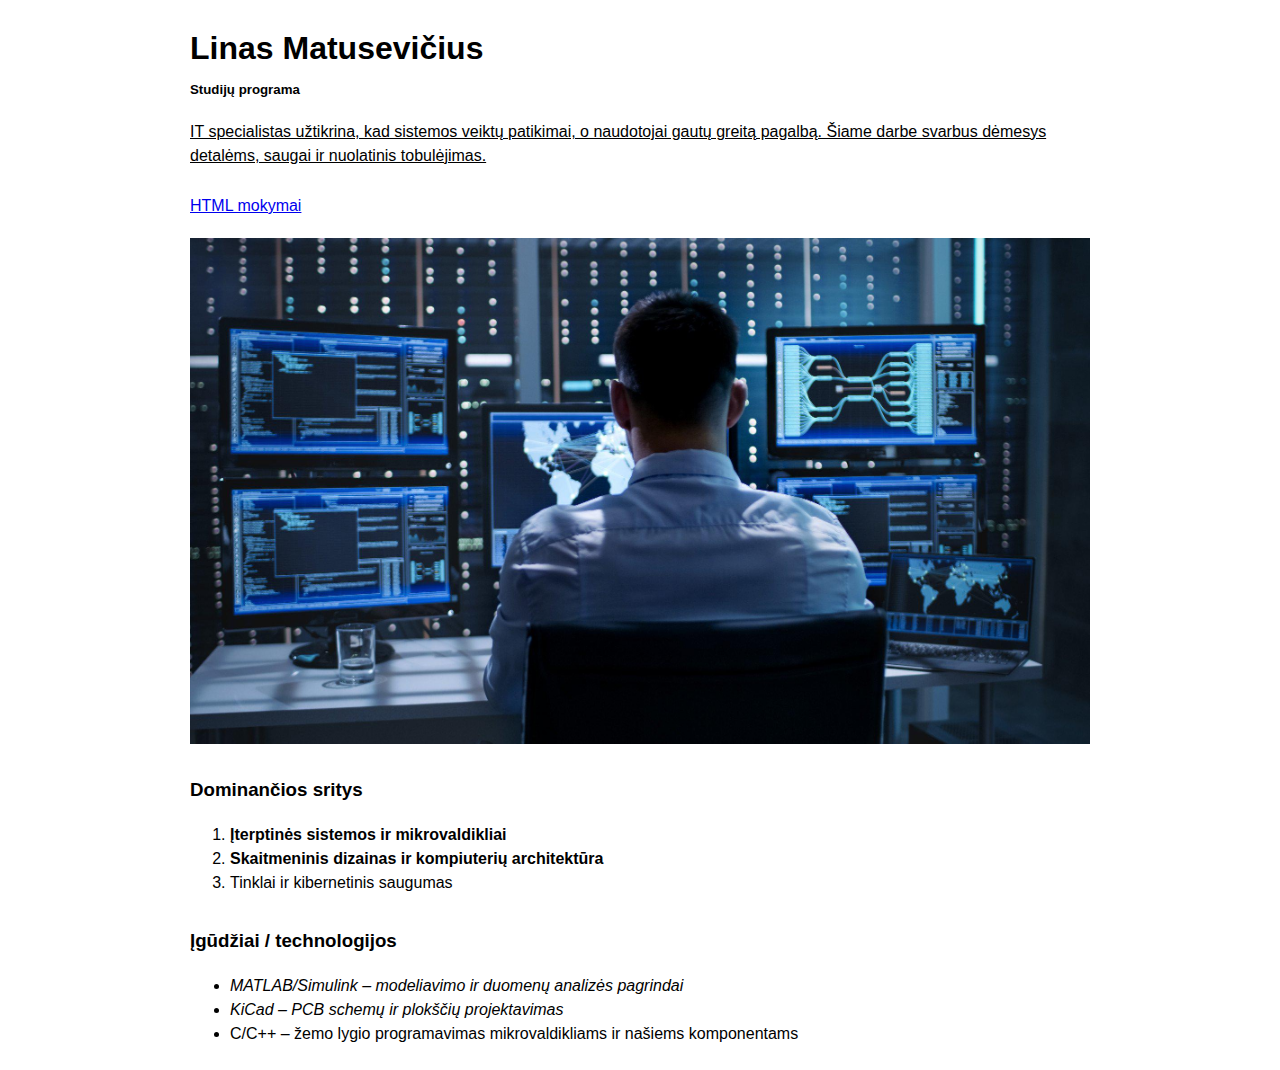
<file: index_7.html>
<!-- Linas Matusevičius, GRUPĖ: EKf-24 -->
<!DOCTYPE html>
<html lang="lt">
<head>
  <meta charset="UTF-8" />
  <meta name="viewport" content="width=device-width, initial-scale=1" />
  <title>CV – Linas Matusevičius</title>

  <style>
    body { font-family: Arial, sans-serif; line-height: 1.5; max-width: 900px; margin: 24px auto; }
    h1 { margin: 0 0 8px; }
    h5 { margin: 8px 0 16px; }
    h3 { margin-top: 32px; }
    .group { margin: 20px 0; }
    .group a { display: inline-block; margin: 10px 0; }
    .group img { display: block; max-width: 100%; height: auto; margin-top: 10px; }
  </style>
</head>
<body>

  <h1>Linas Matusevičius</h1>
  <h5>Studijų programa</h5>

  <!-- f) Div konteineris:
       <div> – semantikos nesuteikia; naudojamas elementams SU(grupuoti) į vieną bloką,
       kad būtų patogiau juos tvarkyti ir išdėlioti (pvz., pastraipa + nuoroda + paveikslėlis). -->
  <div class="group">
    <!-- Visą pastraipą pabraukiame; <u> gali klaidinti, nes pabraukimas naršyklėse dažnai siejamas su nuorodomis. -->
    <p><u>IT specialistas užtikrina, kad sistemos veiktų patikimai, o naudotojai gautų greitą pagalbą. 
    Šiame darbe svarbus dėmesys detalėms, saugai ir nuolatinis tobulėjimas.</u></p>    
    <a href="https://www.w3schools.com/html/" target="_blank" rel="noopener">HTML mokymai</a>

    <img src="Paveikslai/IT-Specialists.jpg" alt="Svajonių darbo tematikos paveikslas" width="900" />
  </div>

  <h3>Dominančios sritys</h3>
  <ol>
    <li><strong>Įterptinės sistemos ir mikrovaldikliai</strong> <!-- <strong>: semantinis svarbumas; skiriasi nuo <b>, kuris tik vizualiai paryškina. --></li>
    <li><b>Skaitmeninis dizainas ir kompiuterių architektūra</b> <!-- <b>: tik vizualus paryškinimas, semantikos nesuteikia. --></li>
    <li>Tinklai ir kibernetinis saugumas</li>
  </ol>

  <h3>Įgūdžiai / technologijos</h3>
  <ul>
    <li><em>MATLAB/Simulink – modeliavimo ir duomenų analizės pagrindai</em> <!-- <em>: semantinis akcentas (intonacija, svarba). --></li>
    <li><i>KiCad – PCB schemų ir plokščių projektavimas</i> <!-- <i>: tik kursyvas, be semantinės reikšmės. --></li>
    <li>C/C++ – žemo lygio programavimas mikrovaldikliams ir našiems komponentams</li>
  </ul>

  <!-- Pagrindinių žymių paaiškinimai

    <!DOCTYPE html> – nurodo dokumento tipą (HTML5), kad naršyklė teisingai interpretuotų kodą.
    <html> – šakninis (aukščiausio lygio) HTML dokumento elementas.
    <head> – metaduomenys (koduotė, pavadinimas, SEO žymos, CSS/JS nuorodos), nematomi puslapyje.
    <meta> – metainformacija, pvz., UTF-8 koduotė ir „viewport“ nustatymai.
    <title> – puslapio pavadinimas naršyklės kortelėje.
    <body> – matomas puslapio turinys: antraštės, pastraipos, sąrašai, nuorodos, paveikslai ir t. t.

  -->
</body>
</html>
</file>
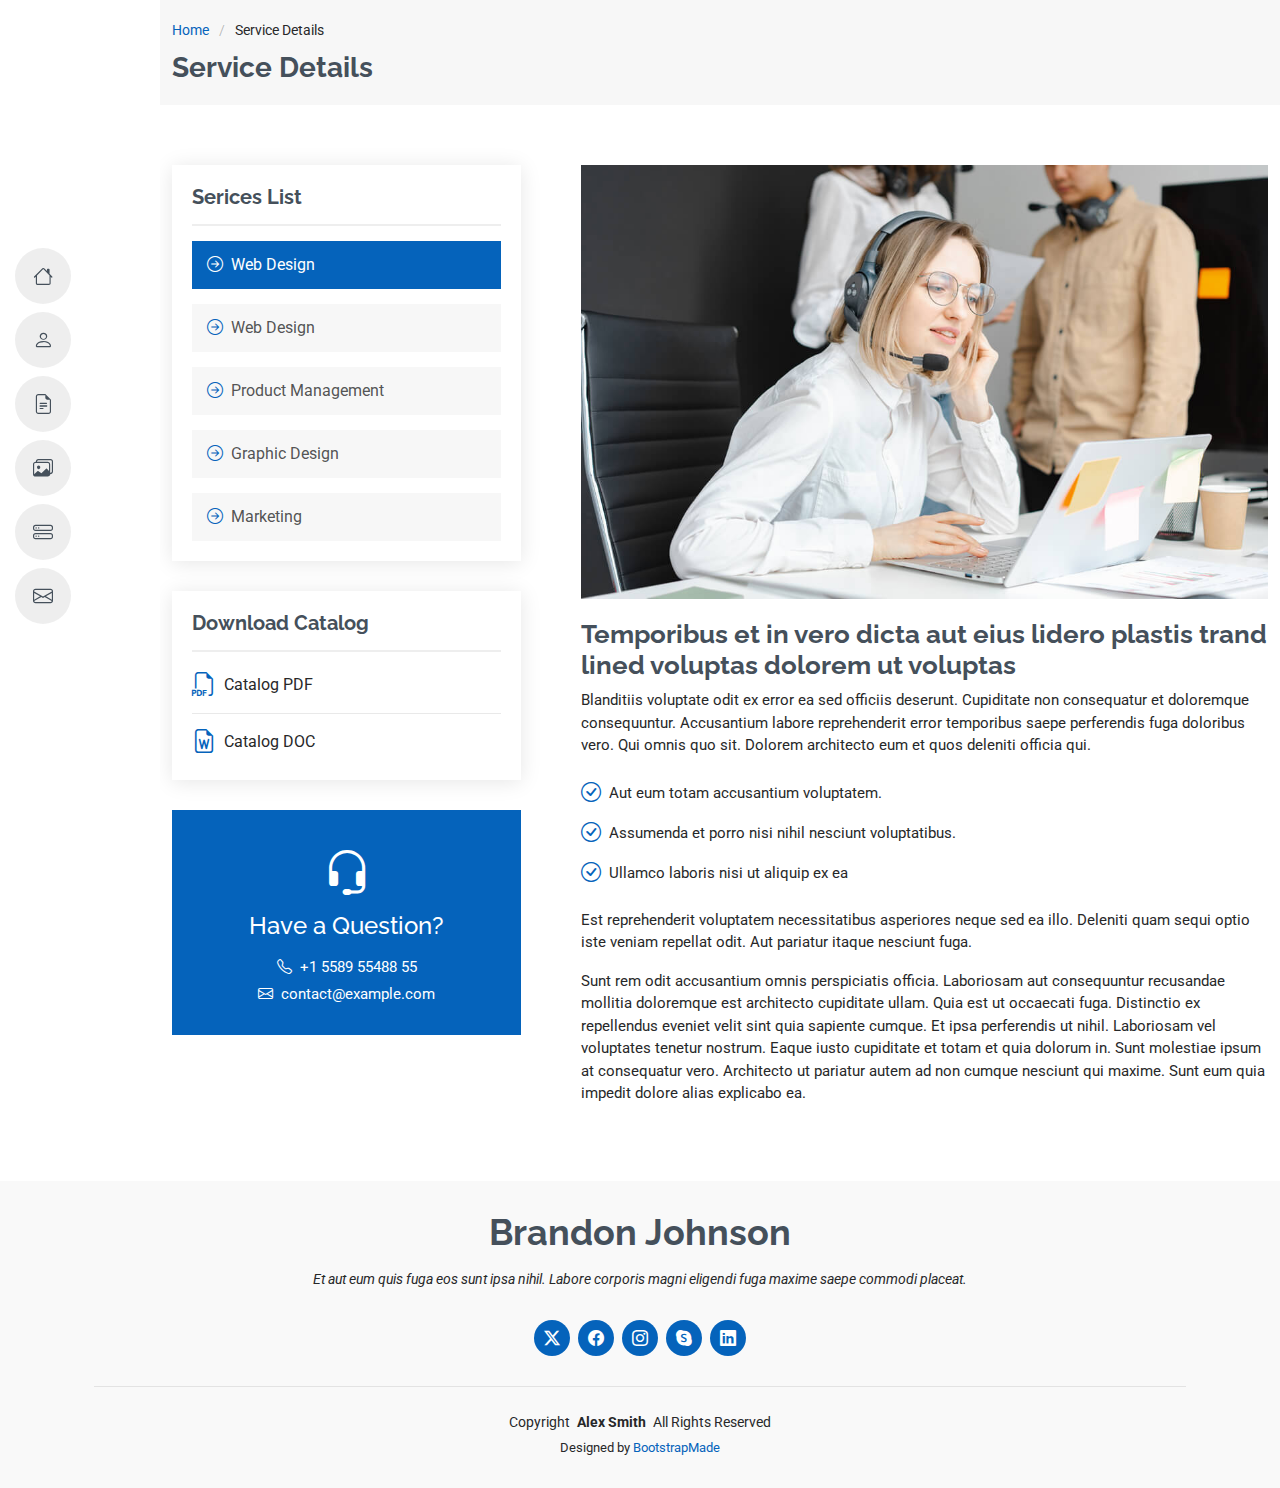
<file: service-details.html>
<!DOCTYPE html>
<html lang="en">

<head>
  <meta charset="utf-8">
  <meta content="width=device-width, initial-scale=1.0" name="viewport">
  <title>Service Details - MyResume Bootstrap Template</title>
  <meta content="" name="description">
  <meta content="" name="keywords">

  <!-- Favicons -->
  <link href="assets/img/favicon.png" rel="icon">
  <link href="assets/img/apple-touch-icon.png" rel="apple-touch-icon">

  <!-- Fonts -->
  <link href="https://fonts.googleapis.com" rel="preconnect">
  <link href="https://fonts.gstatic.com" rel="preconnect" crossorigin>
  <link href="https://fonts.googleapis.com/css2?family=Roboto:ital,wght@0,100;0,300;0,400;0,500;0,700;0,900;1,100;1,300;1,400;1,500;1,700;1,900&family=Poppins:ital,wght@0,100;0,200;0,300;0,400;0,500;0,600;0,700;0,800;0,900;1,100;1,200;1,300;1,400;1,500;1,600;1,700;1,800;1,900&family=Raleway:ital,wght@0,100;0,200;0,300;0,400;0,500;0,600;0,700;0,800;0,900;1,100;1,200;1,300;1,400;1,500;1,600;1,700;1,800;1,900&display=swap" rel="stylesheet">

  <!-- Vendor CSS Files -->
  <link href="assets/vendor/bootstrap/css/bootstrap.min.css" rel="stylesheet">
  <link href="assets/vendor/bootstrap-icons/bootstrap-icons.css" rel="stylesheet">
  <link href="assets/vendor/aos/aos.css" rel="stylesheet">
  <link href="assets/vendor/glightbox/css/glightbox.min.css" rel="stylesheet">
  <link href="assets/vendor/swiper/swiper-bundle.min.css" rel="stylesheet">

  <!-- Main CSS File -->
  <link href="assets/css/main.css" rel="stylesheet">

  <!-- =======================================================
  * Template Name: MyResume
  * Template URL: https://bootstrapmade.com/free-html-bootstrap-template-my-resume/
  * Updated: Jun 29 2024 with Bootstrap v5.3.3
  * Author: BootstrapMade.com
  * License: https://bootstrapmade.com/license/
  ======================================================== -->
</head>

<body class="service-details-page">

  <header id="header" class="header d-flex flex-column justify-content-center">

    <i class="header-toggle d-xl-none bi bi-list"></i>

    <nav id="navmenu" class="navmenu">
      <ul>
        <li><a href="#hero"><i class="bi bi-house navicon"></i><span>Home</span></a></li>
        <li><a href="#about"><i class="bi bi-person navicon"></i><span>About</span></a></li>
        <li><a href="#resume"><i class="bi bi-file-earmark-text navicon"></i><span>Resume</span></a></li>
        <li><a href="#portfolio"><i class="bi bi-images navicon"></i><span>Portfolio</span></a></li>
        <li><a href="#services"><i class="bi bi-hdd-stack navicon"></i><span>Services</span></a></li>
        <li><a href="#contact"><i class="bi bi-envelope navicon"></i><span>Contact</span></a></li>
      </ul>
    </nav>

  </header>

  <main class="main">

    <!-- Page Title -->
    <div class="page-title" data-aos="fade">
      <div class="container">
        <nav class="breadcrumbs">
          <ol>
            <li><a href="index.html">Home</a></li>
            <li class="current">Service Details</li>
          </ol>
        </nav>
        <h1>Service Details</h1>
      </div>
    </div><!-- End Page Title -->

    <!-- Service Details Section -->
    <section id="service-details" class="service-details section">

      <div class="container">

        <div class="row gy-5">

          <div class="col-lg-4" data-aos="fade-up" data-aos-delay="100">

            <div class="service-box">
              <h4>Serices List</h4>
              <div class="services-list">
                <a href="#" class="active"><i class="bi bi-arrow-right-circle"></i><span>Web Design</span></a>
                <a href="#"><i class="bi bi-arrow-right-circle"></i><span>Web Design</span></a>
                <a href="#"><i class="bi bi-arrow-right-circle"></i><span>Product Management</span></a>
                <a href="#"><i class="bi bi-arrow-right-circle"></i><span>Graphic Design</span></a>
                <a href="#"><i class="bi bi-arrow-right-circle"></i><span>Marketing</span></a>
              </div>
            </div><!-- End Services List -->

            <div class="service-box">
              <h4>Download Catalog</h4>
              <div class="download-catalog">
                <a href="#"><i class="bi bi-filetype-pdf"></i><span>Catalog PDF</span></a>
                <a href="#"><i class="bi bi-file-earmark-word"></i><span>Catalog DOC</span></a>
              </div>
            </div><!-- End Services List -->

            <div class="help-box d-flex flex-column justify-content-center align-items-center">
              <i class="bi bi-headset help-icon"></i>
              <h4>Have a Question?</h4>
              <p class="d-flex align-items-center mt-2 mb-0"><i class="bi bi-telephone me-2"></i> <span>+1 5589 55488 55</span></p>
              <p class="d-flex align-items-center mt-1 mb-0"><i class="bi bi-envelope me-2"></i> <a href="mailto:contact@example.com">contact@example.com</a></p>
            </div>

          </div>

          <div class="col-lg-8 ps-lg-5" data-aos="fade-up" data-aos-delay="200">
            <img src="assets/img/services.jpg" alt="" class="img-fluid services-img">
            <h3>Temporibus et in vero dicta aut eius lidero plastis trand lined voluptas dolorem ut voluptas</h3>
            <p>
              Blanditiis voluptate odit ex error ea sed officiis deserunt. Cupiditate non consequatur et doloremque consequuntur. Accusantium labore reprehenderit error temporibus saepe perferendis fuga doloribus vero. Qui omnis quo sit. Dolorem architecto eum et quos deleniti officia qui.
            </p>
            <ul>
              <li><i class="bi bi-check-circle"></i> <span>Aut eum totam accusantium voluptatem.</span></li>
              <li><i class="bi bi-check-circle"></i> <span>Assumenda et porro nisi nihil nesciunt voluptatibus.</span></li>
              <li><i class="bi bi-check-circle"></i> <span>Ullamco laboris nisi ut aliquip ex ea</span></li>
            </ul>
            <p>
              Est reprehenderit voluptatem necessitatibus asperiores neque sed ea illo. Deleniti quam sequi optio iste veniam repellat odit. Aut pariatur itaque nesciunt fuga.
            </p>
            <p>
              Sunt rem odit accusantium omnis perspiciatis officia. Laboriosam aut consequuntur recusandae mollitia doloremque est architecto cupiditate ullam. Quia est ut occaecati fuga. Distinctio ex repellendus eveniet velit sint quia sapiente cumque. Et ipsa perferendis ut nihil. Laboriosam vel voluptates tenetur nostrum. Eaque iusto cupiditate et totam et quia dolorum in. Sunt molestiae ipsum at consequatur vero. Architecto ut pariatur autem ad non cumque nesciunt qui maxime. Sunt eum quia impedit dolore alias explicabo ea.
            </p>
          </div>

        </div>

      </div>

    </section><!-- /Service Details Section -->

  </main>

  <footer id="footer" class="footer position-relative light-background">
    <div class="container">
      <h3 class="sitename">Brandon Johnson</h3>
      <p>Et aut eum quis fuga eos sunt ipsa nihil. Labore corporis magni eligendi fuga maxime saepe commodi placeat.</p>
      <div class="social-links d-flex justify-content-center">
        <a href=""><i class="bi bi-twitter-x"></i></a>
        <a href=""><i class="bi bi-facebook"></i></a>
        <a href=""><i class="bi bi-instagram"></i></a>
        <a href=""><i class="bi bi-skype"></i></a>
        <a href=""><i class="bi bi-linkedin"></i></a>
      </div>
      <div class="container">
        <div class="copyright">
          <span>Copyright</span> <strong class="px-1 sitename">Alex Smith</strong> <span>All Rights Reserved</span>
        </div>
        <div class="credits">
          <!-- All the links in the footer should remain intact. -->
          <!-- You can delete the links only if you've purchased the pro version. -->
          <!-- Licensing information: https://bootstrapmade.com/license/ -->
          <!-- Purchase the pro version with working PHP/AJAX contact form: [buy-url] -->
          Designed by <a href="https://bootstrapmade.com/">BootstrapMade</a>
        </div>
      </div>
    </div>
  </footer>

  <!-- Scroll Top -->
  <a href="#" id="scroll-top" class="scroll-top d-flex align-items-center justify-content-center"><i class="bi bi-arrow-up-short"></i></a>

  <!-- Preloader -->
  <div id="preloader"></div>

  <!-- Vendor JS Files -->
  <script src="assets/vendor/bootstrap/js/bootstrap.bundle.min.js"></script>
  <script src="assets/vendor/php-email-form/validate.js"></script>
  <script src="assets/vendor/aos/aos.js"></script>
  <script src="assets/vendor/typed.js/typed.umd.js"></script>
  <script src="assets/vendor/purecounter/purecounter_vanilla.js"></script>
  <script src="assets/vendor/waypoints/noframework.waypoints.js"></script>
  <script src="assets/vendor/glightbox/js/glightbox.min.js"></script>
  <script src="assets/vendor/imagesloaded/imagesloaded.pkgd.min.js"></script>
  <script src="assets/vendor/isotope-layout/isotope.pkgd.min.js"></script>
  <script src="assets/vendor/swiper/swiper-bundle.min.js"></script>

  <!-- Main JS File -->
  <script src="assets/js/main.js"></script>

</body>

</html>
</file>
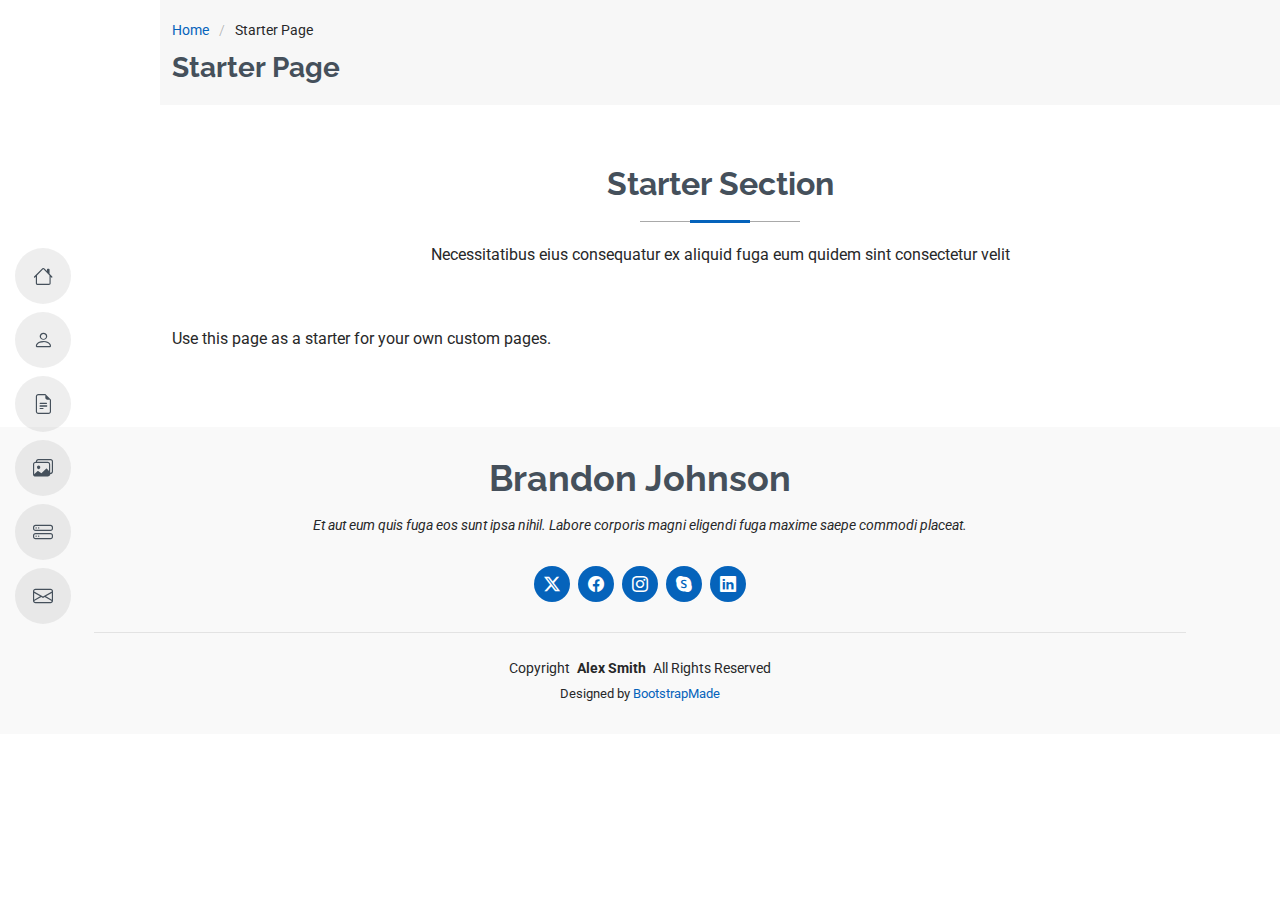
<file: starter-page.html>
<!DOCTYPE html>
<html lang="en">

<head>
  <meta charset="utf-8">
  <meta content="width=device-width, initial-scale=1.0" name="viewport">
  <title>Starter Page - MyResume Bootstrap Template</title>
  <meta content="" name="description">
  <meta content="" name="keywords">

  <!-- Favicons -->
  <link href="assets/img/favicon.png" rel="icon">
  <link href="assets/img/apple-touch-icon.png" rel="apple-touch-icon">

  <!-- Fonts -->
  <link href="https://fonts.googleapis.com" rel="preconnect">
  <link href="https://fonts.gstatic.com" rel="preconnect" crossorigin>
  <link href="https://fonts.googleapis.com/css2?family=Roboto:ital,wght@0,100;0,300;0,400;0,500;0,700;0,900;1,100;1,300;1,400;1,500;1,700;1,900&family=Poppins:ital,wght@0,100;0,200;0,300;0,400;0,500;0,600;0,700;0,800;0,900;1,100;1,200;1,300;1,400;1,500;1,600;1,700;1,800;1,900&family=Raleway:ital,wght@0,100;0,200;0,300;0,400;0,500;0,600;0,700;0,800;0,900;1,100;1,200;1,300;1,400;1,500;1,600;1,700;1,800;1,900&display=swap" rel="stylesheet">

  <!-- Vendor CSS Files -->
  <link href="assets/vendor/bootstrap/css/bootstrap.min.css" rel="stylesheet">
  <link href="assets/vendor/bootstrap-icons/bootstrap-icons.css" rel="stylesheet">
  <link href="assets/vendor/aos/aos.css" rel="stylesheet">
  <link href="assets/vendor/glightbox/css/glightbox.min.css" rel="stylesheet">
  <link href="assets/vendor/swiper/swiper-bundle.min.css" rel="stylesheet">

  <!-- Main CSS File -->
  <link href="assets/css/main.css" rel="stylesheet">

  <!-- =======================================================
  * Template Name: MyResume
  * Template URL: https://bootstrapmade.com/free-html-bootstrap-template-my-resume/
  * Updated: Jun 29 2024 with Bootstrap v5.3.3
  * Author: BootstrapMade.com
  * License: https://bootstrapmade.com/license/
  ======================================================== -->
</head>

<body class="starter-page-page">

  <header id="header" class="header d-flex flex-column justify-content-center">

    <i class="header-toggle d-xl-none bi bi-list"></i>

    <nav id="navmenu" class="navmenu">
      <ul>
        <li><a href="#hero"><i class="bi bi-house navicon"></i><span>Home</span></a></li>
        <li><a href="#about"><i class="bi bi-person navicon"></i><span>About</span></a></li>
        <li><a href="#resume"><i class="bi bi-file-earmark-text navicon"></i><span>Resume</span></a></li>
        <li><a href="#portfolio"><i class="bi bi-images navicon"></i><span>Portfolio</span></a></li>
        <li><a href="#services"><i class="bi bi-hdd-stack navicon"></i><span>Services</span></a></li>
        <li><a href="#contact"><i class="bi bi-envelope navicon"></i><span>Contact</span></a></li>
      </ul>
    </nav>

  </header>

  <main class="main">

    <!-- Page Title -->
    <div class="page-title" data-aos="fade">
      <div class="container">
        <nav class="breadcrumbs">
          <ol>
            <li><a href="index.html">Home</a></li>
            <li class="current">Starter Page</li>
          </ol>
        </nav>
        <h1>Starter Page</h1>
      </div>
    </div><!-- End Page Title -->

    <!-- Starter Section Section -->
    <section id="starter-section" class="starter-section section">

      <!-- Section Title -->
      <div class="container section-title" data-aos="fade-up">
        <h2>Starter Section</h2>
        <p>Necessitatibus eius consequatur ex aliquid fuga eum quidem sint consectetur velit</p>
      </div><!-- End Section Title -->

      <div class="container" data-aos="fade-up">
        <p>Use this page as a starter for your own custom pages.</p>
      </div>

    </section><!-- /Starter Section Section -->

  </main>

  <footer id="footer" class="footer position-relative light-background">
    <div class="container">
      <h3 class="sitename">Brandon Johnson</h3>
      <p>Et aut eum quis fuga eos sunt ipsa nihil. Labore corporis magni eligendi fuga maxime saepe commodi placeat.</p>
      <div class="social-links d-flex justify-content-center">
        <a href=""><i class="bi bi-twitter-x"></i></a>
        <a href=""><i class="bi bi-facebook"></i></a>
        <a href=""><i class="bi bi-instagram"></i></a>
        <a href=""><i class="bi bi-skype"></i></a>
        <a href=""><i class="bi bi-linkedin"></i></a>
      </div>
      <div class="container">
        <div class="copyright">
          <span>Copyright</span> <strong class="px-1 sitename">Alex Smith</strong> <span>All Rights Reserved</span>
        </div>
        <div class="credits">
          <!-- All the links in the footer should remain intact. -->
          <!-- You can delete the links only if you've purchased the pro version. -->
          <!-- Licensing information: https://bootstrapmade.com/license/ -->
          <!-- Purchase the pro version with working PHP/AJAX contact form: [buy-url] -->
          Designed by <a href="https://bootstrapmade.com/">BootstrapMade</a>
        </div>
      </div>
    </div>
  </footer>

  <!-- Scroll Top -->
  <a href="#" id="scroll-top" class="scroll-top d-flex align-items-center justify-content-center"><i class="bi bi-arrow-up-short"></i></a>

  <!-- Preloader -->
  <div id="preloader"></div>

  <!-- Vendor JS Files -->
  <script src="assets/vendor/bootstrap/js/bootstrap.bundle.min.js"></script>
  <script src="assets/vendor/php-email-form/validate.js"></script>
  <script src="assets/vendor/aos/aos.js"></script>
  <script src="assets/vendor/typed.js/typed.umd.js"></script>
  <script src="assets/vendor/purecounter/purecounter_vanilla.js"></script>
  <script src="assets/vendor/waypoints/noframework.waypoints.js"></script>
  <script src="assets/vendor/glightbox/js/glightbox.min.js"></script>
  <script src="assets/vendor/imagesloaded/imagesloaded.pkgd.min.js"></script>
  <script src="assets/vendor/isotope-layout/isotope.pkgd.min.js"></script>
  <script src="assets/vendor/swiper/swiper-bundle.min.js"></script>

  <!-- Main JS File -->
  <script src="assets/js/main.js"></script>

</body>

</html>
</file>
<file: assets/css/main.css>
/**
* Template Name: MyResume
* Template URL: https://bootstrapmade.com/free-html-bootstrap-template-my-resume/
* Updated: Jun 29 2024 with Bootstrap v5.3.3
* Author: BootstrapMade.com
* License: https://bootstrapmade.com/license/
*/

/*--------------------------------------------------------------
# Font & Color Variables
# Help: https://bootstrapmade.com/color-system/
--------------------------------------------------------------*/
/* Fonts */
:root {
  --default-font: "Roboto",  system-ui, -apple-system, "Segoe UI", Roboto, "Helvetica Neue", Arial, "Noto Sans", "Liberation Sans", sans-serif, "Apple Color Emoji", "Segoe UI Emoji", "Segoe UI Symbol", "Noto Color Emoji";
  --heading-font: "Raleway",  sans-serif;
  --nav-font: "Poppins",  sans-serif;
}

/* Global Colors - The following color variables are used throughout the website. Updating them here will change the color scheme of the entire website */
:root { 
  --background-color: #ffffff; /* Background color for the entire website, including individual sections */
  --default-color: #272829; /* Default color used for the majority of the text content across the entire website */
  --heading-color: #45505b; /* Color for headings, subheadings and title throughout the website */
  --accent-color: #0563bb; /* Accent color that represents your brand on the website. It's used for buttons, links, and other elements that need to stand out */
  --surface-color: #ffffff; /* The surface color is used as a background of boxed elements within sections, such as cards, icon boxes, or other elements that require a visual separation from the global background. */
  --contrast-color: #ffffff; /* Contrast color for text, ensuring readability against backgrounds of accent, heading, or default colors. */
}

/* Nav Menu Colors - The following color variables are used specifically for the navigation menu. They are separate from the global colors to allow for more customization options */
:root {
  --nav-color: #45505b;  /* The default color of the main navmenu links */
  --nav-hover-color: #0563bb; /* Applied to main navmenu links when they are hovered over or active */
  --nav-mobile-background-color: #ffffff; /* Used as the background color for mobile navigation menu */
  --nav-dropdown-background-color: #ffffff; /* Used as the background color for dropdown items that appear when hovering over primary navigation items */
  --nav-dropdown-color: #212529; /* Used for navigation links of the dropdown items in the navigation menu. */
  --nav-dropdown-hover-color: #0563bb; /* Similar to --nav-hover-color, this color is applied to dropdown navigation links when they are hovered over. */
}

/* Color Presets - These classes override global colors when applied to any section or element, providing reuse of the sam color scheme. */

.light-background {
  --background-color: #f9f9f9;
  --surface-color: #ffffff;
}

.dark-background {
  --background-color: #060606;
  --default-color: #ffffff;
  --heading-color: #ffffff;
  --surface-color: #252525;
  --contrast-color: #ffffff;
}

/* Smooth scroll */
:root {
  scroll-behavior: smooth;
}

/*--------------------------------------------------------------
# General Styling & Shared Classes
--------------------------------------------------------------*/
body {
  color: var(--default-color);
  background-color: var(--background-color);
  font-family: var(--default-font);
}

a {
  color: var(--accent-color);
  text-decoration: none;
  transition: 0.3s;
}

a:hover {
  color: color-mix(in srgb, var(--accent-color), transparent 25%);
  text-decoration: none;
}

h1,
h2,
h3,
h4,
h5,
h6 {
  color: var(--heading-color);
  font-family: var(--heading-font);
}

/* PHP Email Form Messages
------------------------------*/
.php-email-form .error-message {
  display: none;
  background: #df1529;
  color: #ffffff;
  text-align: left;
  padding: 15px;
  margin-bottom: 24px;
  font-weight: 600;
}

.php-email-form .sent-message {
  display: none;
  color: #ffffff;
  background: #059652;
  text-align: center;
  padding: 15px;
  margin-bottom: 24px;
  font-weight: 600;
}

.php-email-form .loading {
  display: none;
  background: var(--surface-color);
  text-align: center;
  padding: 15px;
  margin-bottom: 24px;
}

.php-email-form .loading:before {
  content: "";
  display: inline-block;
  border-radius: 50%;
  width: 24px;
  height: 24px;
  margin: 0 10px -6px 0;
  border: 3px solid var(--accent-color);
  border-top-color: var(--surface-color);
  animation: php-email-form-loading 1s linear infinite;
}

@keyframes php-email-form-loading {
  0% {
    transform: rotate(0deg);
  }

  100% {
    transform: rotate(360deg);
  }
}

/*--------------------------------------------------------------
# Global Header
--------------------------------------------------------------*/
.header {
  color: var(--default-color);
  position: fixed;
  top: 0;
  left: 0;
  bottom: 0;
  padding: 0 15px;
  transition: all ease-in-out 0.3s;
  overflow-y: auto;
  z-index: 997;
  min-width: 200px;
}

@media (max-width: 1199px) {
  .header {
    background-color: var(--background-color);
    border-right: 1px solid color-mix(in srgb, var(--default-color), transparent 90%);
    width: 300px;
    left: -100%;
  }
}

@media (min-width: 1200px) and (max-width: 1600px) {
  .header~main {
    margin-left: 160px;
  }

  .header~main .hero {
    margin-left: -160px;
    width: 100vw;
  }
}

.header.header-show {
  left: 0;
}

.header .header-toggle {
  color: var(--contrast-color);
  background-color: var(--accent-color);
  font-size: 22px;
  display: flex;
  align-items: center;
  justify-content: center;
  width: 40px;
  height: 40px;
  border-radius: 50%;
  cursor: pointer;
  position: fixed;
  top: 15px;
  right: 15px;
  z-index: 9999;
  transition: background-color 0.3s;
}

.header .header-toggle:hover {
  color: var(--contrast-color);
  background-color: color-mix(in srgb, var(--accent-color) 90%, white 15%);
}

/*--------------------------------------------------------------
# Navigation Menu
--------------------------------------------------------------*/
.navmenu {
  padding: 0;
  z-index: 9997;
}

.navmenu ul {
  list-style: none;
  padding: 0 0 20px 0;
  margin: 0;
  width: 140px;
}

.navmenu a,
.navmenu a:focus {
  color: var(--nav-color);
  font-family: var(--nav-font);
  display: flex;
  align-items: center;
  padding: 10px 18px;
  margin-bottom: 8px;
  font-size: 15px;
  border-radius: 50px;
  background: color-mix(in srgb, var(--default-color), transparent 92%);
  height: 56px;
  width: 100%;
  overflow: hidden;
  transition: 0.3s;
}

.navmenu a i,
.navmenu a:focus i {
  font-size: 20px;
}

.navmenu a span,
.navmenu a:focus span {
  padding: 0 5px 0 7px;
}

@media (min-width: 992px) {

  .navmenu a,
  .navmenu a:focus {
    max-width: 56px;
  }

  .navmenu a span,
  .navmenu a:focus span {
    display: none;
  }
}

.navmenu a:hover,
.navmenu .active,
.navmenu .active:focus,
.navmenu li:hover>a {
  color: var(--contrast-color);
  background: var(--nav-hover-color);
}

.navmenu a:hover,
.navmenu li:hover>a {
  max-width: 100%;
  color: var(--contrast-color);
}

.navmenu a:hover span,
.navmenu li:hover>a span {
  display: block;
}

/*--------------------------------------------------------------
# Global Footer
--------------------------------------------------------------*/
.footer {
  color: var(--default-color);
  background-color: var(--background-color);
  font-size: 14px;
  text-align: center;
  padding: 30px 0;
  position: relative;
}

.footer h3 {
  font-size: 36px;
  font-weight: 700;
  position: relative;
  padding: 0;
  margin: 0 0 15px 0;
}

.footer p {
  font-size: 15;
  font-style: italic;
  padding: 0;
  margin: 0 0 30px 0;
}

.footer .social-links {
  margin: 0 0 30px 0;
}

.footer .social-links a {
  font-size: 16px;
  display: flex;
  align-items: center;
  justify-content: center;
  background: var(--accent-color);
  color: var(--contrast-color);
  line-height: 1;
  margin: 0 4px;
  border-radius: 50%;
  text-align: center;
  width: 36px;
  height: 36px;
  transition: 0.3s;
}

.footer .social-links a:hover {
  background: color-mix(in srgb, var(--accent-color), transparent 20%);
  text-decoration: none;
}

.footer .copyright {
  padding-top: 25px;
  border-top: 1px solid color-mix(in srgb, var(--default-color), transparent 90%);
}

.footer .credits {
  font-size: 13px;
  padding-top: 5px;
}

/*--------------------------------------------------------------
# Preloader
--------------------------------------------------------------*/
#preloader {
  position: fixed;
  inset: 0;
  z-index: 999999;
  overflow: hidden;
  background: var(--background-color);
  transition: all 0.6s ease-out;
}

#preloader:before {
  content: "";
  position: fixed;
  top: calc(50% - 30px);
  left: calc(50% - 30px);
  border: 6px solid #ffffff;
  border-color: var(--accent-color) transparent var(--accent-color) transparent;
  border-radius: 50%;
  width: 60px;
  height: 60px;
  animation: animate-preloader 1.5s linear infinite;
}

@keyframes animate-preloader {
  0% {
    transform: rotate(0deg);
  }

  100% {
    transform: rotate(360deg);
  }
}

/*--------------------------------------------------------------
# Scroll Top Button
--------------------------------------------------------------*/
.scroll-top {
  position: fixed;
  visibility: hidden;
  opacity: 0;
  right: 15px;
  bottom: -15px;
  z-index: 99999;
  background-color: var(--accent-color);
  width: 44px;
  height: 44px;
  border-radius: 50px;
  transition: all 0.4s;
}

.scroll-top i {
  font-size: 24px;
  color: var(--contrast-color);
  line-height: 0;
}

.scroll-top:hover {
  background-color: color-mix(in srgb, var(--accent-color), transparent 20%);
  color: var(--contrast-color);
}

.scroll-top.active {
  visibility: visible;
  opacity: 1;
  bottom: 15px;
}

/*--------------------------------------------------------------
# Disable aos animation delay on mobile devices
--------------------------------------------------------------*/
@media screen and (max-width: 768px) {
  [data-aos-delay] {
    transition-delay: 0 !important;
  }
}

/*--------------------------------------------------------------
# Global Page Titles & Breadcrumbs
--------------------------------------------------------------*/
.page-title {
  --background-color: color-mix(in srgb, var(--default-color), transparent 96%);
  color: var(--default-color);
  background-color: var(--background-color);
  padding: 20px 0;
  position: relative;
}

.page-title h1 {
  font-size: 28px;
  font-weight: 700;
  margin: 0;
}

.page-title .breadcrumbs ol {
  display: flex;
  flex-wrap: wrap;
  list-style: none;
  padding: 0 0 10px 0;
  margin: 0;
  font-size: 14px;
  font-weight: 400;
}

.page-title .breadcrumbs ol li+li {
  padding-left: 10px;
}

.page-title .breadcrumbs ol li+li::before {
  content: "/";
  display: inline-block;
  padding-right: 10px;
  color: color-mix(in srgb, var(--default-color), transparent 70%);
}

/*--------------------------------------------------------------
# Global Sections
--------------------------------------------------------------*/
section,
.section {
  color: var(--default-color);
  background-color: var(--background-color);
  padding: 60px 0;
  overflow: clip;
}

/*--------------------------------------------------------------
# Global Section Titles
--------------------------------------------------------------*/
.section-title {
  text-align: center;
  padding-bottom: 60px;
  position: relative;
}

.section-title h2 {
  font-size: 32px;
  font-weight: 700;
  margin-bottom: 20px;
  padding-bottom: 20px;
  position: relative;
}

.section-title h2:before {
  content: "";
  position: absolute;
  display: block;
  width: 160px;
  height: 1px;
  background: color-mix(in srgb, var(--default-color), transparent 60%);
  left: 0;
  right: 0;
  bottom: 1px;
  margin: auto;
}

.section-title h2::after {
  content: "";
  position: absolute;
  display: block;
  width: 60px;
  height: 3px;
  background: var(--accent-color);
  left: 0;
  right: 0;
  bottom: 0;
  margin: auto;
}

.section-title p {
  margin-bottom: 0;
}

/*--------------------------------------------------------------
# Hero Section
--------------------------------------------------------------*/
.hero {
  width: 100%;
  min-height: 100vh;
  position: relative;
  padding: 80px 0;
  display: flex;
  align-items: center;
  justify-content: center;
}

.hero img {
  position: absolute;
  inset: 0;
  display: block;
  width: 100%;
  height: 100%;
  object-fit: cover;
  z-index: 1;
}

.hero:before {
  content: "";
  background: color-mix(in srgb, var(--background-color), transparent 30%);
  position: absolute;
  inset: 0;
  z-index: 2;
}

.hero .container {
  position: relative;
  z-index: 3;
}

.hero h2 {
  margin: 0;
  font-size: 64px;
  font-weight: 700;
}

.hero p {
  margin: 5px 0 0 0;
  font-size: 26px;
}

.hero p span {
  letter-spacing: 1px;
  border-bottom: 2px solid var(--accent-color);
}

.hero .social-links {
  margin-top: 25px;
}

.hero .social-links a {
  font-size: 20px;
  display: inline-block;
  color: color-mix(in srgb, var(--default-color), transparent 30%);
  line-height: 1;
  margin-right: 20px;
  transition: 0.3s;
}

.hero .social-links a:hover {
  color: var(--accent-color);
}

@media (max-width: 768px) {
  .hero h2 {
    font-size: 32px;
  }

  .hero p {
    font-size: 20px;
  }
}

/*--------------------------------------------------------------
# About Section
--------------------------------------------------------------*/
.about .content h2 {
  font-weight: 700;
  font-size: 24px;
}

.about .content ul {
  list-style: none;
  padding: 0;
}

.about .content ul li {
  margin-bottom: 20px;
  display: flex;
  align-items: center;
}

.about .content ul strong {
  margin-right: 10px;
}

.about .content ul i {
  font-size: 16px;
  margin-right: 5px;
  color: var(--accent-color);
  line-height: 0;
}

/*--------------------------------------------------------------
# Stats Section
--------------------------------------------------------------*/
.stats i {
  background-color: var(--accent-color);
  color: var(--contrast-color);
  width: 54px;
  height: 54px;
  font-size: 24px;
  border-radius: 50px;
  display: inline-flex;
  align-items: center;
  justify-content: center;
  position: relative;
  z-index: 1;
}

.stats .stats-item {
  margin-top: 10px;
  width: 100%;
  position: relative;
  text-align: center;
  z-index: 0;
}

.stats .stats-item span {
  font-size: 36px;
  display: block;
  font-weight: 700;
  color: color-mix(in srgb, var(--default-color), transparent 20%);
}

.stats .stats-item p {
  padding: 0;
  margin: 0;
  color: color-mix(in srgb, var(--default-color), transparent 50%);
  font-size: 16px;
}

/*--------------------------------------------------------------
# Skills Section
--------------------------------------------------------------*/
.skills .progress {
  height: 60px;
  display: block;
  background: none;
  border-radius: 0;
}

.skills .progress .skill {
  color: var(--heading-color);
  padding: 0;
  margin: 0 0 6px 0;
  text-transform: uppercase;
  display: block;
  font-weight: 600;
  font-family: var(--heading-font);
}

.skills .progress .skill .val {
  float: right;
  font-style: normal;
}

.skills .progress-bar-wrap {
  background: color-mix(in srgb, var(--default-color), transparent 90%);
  height: 10px;
}

.skills .progress-bar {
  width: 1px;
  height: 10px;
  transition: 0.9s;
  background-color: var(--accent-color);
}

/*--------------------------------------------------------------
# Resume Section
--------------------------------------------------------------*/
.resume .resume-title {
  color: var(--heading-color);
  font-size: 26px;
  font-weight: 700;
  margin-top: 20px;
  margin-bottom: 20px;
}

.resume .resume-item {
  padding: 0 0 20px 20px;
  margin-top: -2px;
  border-left: 2px solid var(--accent-color);
  position: relative;
}

.resume .resume-item h4 {
  line-height: 18px;
  font-size: 18px;
  font-weight: 600;
  text-transform: uppercase;
  color: color-mix(in srgb, var(--default-color), transparent 20%);
  margin-bottom: 10px;
}

.resume .resume-item h5 {
  font-size: 16px;
  padding: 5px 15px;
  display: inline-block;
  font-weight: 600;
  margin-bottom: 10px;
}

.resume .resume-item ul {
  padding-left: 20px;
}

.resume .resume-item ul li {
  padding-bottom: 10px;
}

.resume .resume-item:last-child {
  padding-bottom: 0;
}

.resume .resume-item::before {
  content: "";
  position: absolute;
  width: 16px;
  height: 16px;
  border-radius: 50px;
  left: -9px;
  top: 0;
  background: var(--background-color);
  border: 2px solid var(--accent-color);
}

/*--------------------------------------------------------------
# Portfolio Section
--------------------------------------------------------------*/
.portfolio .portfolio-filters {
  padding: 0;
  margin: 0 auto 20px auto;
  list-style: none;
  text-align: center;
}

.portfolio .portfolio-filters li {
  cursor: pointer;
  display: inline-block;
  padding: 8px 20px 10px 20px;
  margin: 0;
  font-size: 15px;
  font-weight: 500;
  line-height: 1;
  margin-bottom: 5px;
  border-radius: 50px;
  transition: all 0.3s ease-in-out;
  font-family: var(--heading-font);
}

.portfolio .portfolio-filters li:hover,
.portfolio .portfolio-filters li.filter-active {
  color: var(--contrast-color);
  background-color: var(--accent-color);
}

.portfolio .portfolio-filters li:first-child {
  margin-left: 0;
}

.portfolio .portfolio-filters li:last-child {
  margin-right: 0;
}

@media (max-width: 575px) {
  .portfolio .portfolio-filters li {
    font-size: 14px;
    margin: 0 0 10px 0;
  }
}

.portfolio .portfolio-item {
  position: relative;
  overflow: hidden;
}

.portfolio .portfolio-item .portfolio-info {
  opacity: 0;
  position: absolute;
  left: 12px;
  right: 12px;
  bottom: -100%;
  z-index: 3;
  transition: all ease-in-out 0.5s;
  background: color-mix(in srgb, var(--background-color), transparent 10%);
  padding: 15px;
}

.portfolio .portfolio-item .portfolio-info h4 {
  font-size: 18px;
  font-weight: 600;
  padding-right: 50px;
}

.portfolio .portfolio-item .portfolio-info p {
  color: color-mix(in srgb, var(--default-color), transparent 30%);
  font-size: 14px;
  margin-bottom: 0;
  padding-right: 50px;
}

.portfolio .portfolio-item .portfolio-info .preview-link,
.portfolio .portfolio-item .portfolio-info .details-link {
  position: absolute;
  right: 50px;
  font-size: 24px;
  top: calc(50% - 14px);
  color: color-mix(in srgb, var(--default-color), transparent 30%);
  transition: 0.3s;
  line-height: 0;
}

.portfolio .portfolio-item .portfolio-info .preview-link:hover,
.portfolio .portfolio-item .portfolio-info .details-link:hover {
  color: var(--accent-color);
}

.portfolio .portfolio-item .portfolio-info .details-link {
  right: 14px;
  font-size: 28px;
}

.portfolio .portfolio-item:hover .portfolio-info {
  opacity: 1;
  bottom: 0;
}

/*--------------------------------------------------------------
# Services Section
--------------------------------------------------------------*/
.services .service-item {
  background-color: var(--surface-color);
  box-shadow: 0px 5px 90px 0px rgba(0, 0, 0, 0.1);
  height: 100%;
  padding: 60px 30px;
  text-align: center;
  transition: 0.3s;
  border-radius: 5px;
}

.services .service-item .icon {
  margin: 0 auto;
  width: 100px;
  height: 100px;
  display: flex;
  align-items: center;
  justify-content: center;
  transition: ease-in-out 0.3s;
  position: relative;
}

.services .service-item .icon i {
  font-size: 36px;
  transition: 0.5s;
  position: relative;
}

.services .service-item .icon svg {
  position: absolute;
  top: 0;
  left: 0;
}

.services .service-item .icon svg path {
  transition: 0.5s;
  fill: color-mix(in srgb, var(--default-color), transparent 95%);
}

.services .service-item h3 {
  font-weight: 700;
  margin: 10px 0 15px 0;
  font-size: 22px;
}

.services .service-item p {
  line-height: 24px;
  font-size: 14px;
  margin-bottom: 0;
}

.services .service-item:hover {
  box-shadow: 0px 5px 35px 0px rgba(0, 0, 0, 0.1);
}

.services .service-item.item-cyan i {
  color: #0dcaf0;
}

.services .service-item.item-cyan:hover .icon i {
  color: #fff;
}

.services .service-item.item-cyan:hover .icon path {
  fill: #0dcaf0;
}

.services .service-item.item-orange i {
  color: #fd7e14;
}

.services .service-item.item-orange:hover .icon i {
  color: #fff;
}

.services .service-item.item-orange:hover .icon path {
  fill: #fd7e14;
}

.services .service-item.item-teal i {
  color: #20c997;
}

.services .service-item.item-teal:hover .icon i {
  color: #fff;
}

.services .service-item.item-teal:hover .icon path {
  fill: #20c997;
}

.services .service-item.item-red i {
  color: #df1529;
}

.services .service-item.item-red:hover .icon i {
  color: #fff;
}

.services .service-item.item-red:hover .icon path {
  fill: #df1529;
}

.services .service-item.item-indigo i {
  color: #6610f2;
}

.services .service-item.item-indigo:hover .icon i {
  color: #fff;
}

.services .service-item.item-indigo:hover .icon path {
  fill: #6610f2;
}

.services .service-item.item-pink i {
  color: #f3268c;
}

.services .service-item.item-pink:hover .icon i {
  color: #fff;
}

.services .service-item.item-pink:hover .icon path {
  fill: #f3268c;
}

/*--------------------------------------------------------------
# Testimonials Section
--------------------------------------------------------------*/
.testimonials .testimonials-carousel,
.testimonials .testimonials-slider {
  overflow: hidden;
}

.testimonials .testimonial-item .testimonial-content {
  border-left: 3px solid var(--accent-color);
  padding-left: 30px;
}

.testimonials .testimonial-item .testimonial-img {
  border-radius: 50%;
  border: 4px solid var(--background-color);
  margin: 0 auto;
}

.testimonials .testimonial-item h3 {
  font-size: 20px;
  font-weight: bold;
  margin: 10px 0 5px 0;
}

.testimonials .testimonial-item h4 {
  font-size: 14px;
  color: color-mix(in srgb, var(--default-color), transparent 40%);
  margin: 0 0 10px 0;
}

.testimonials .testimonial-item .stars i {
  color: #ffc107;
  margin: 0 1px;
}

.testimonials .testimonial-item .quote-icon-left,
.testimonials .testimonial-item .quote-icon-right {
  color: color-mix(in srgb, var(--accent-color), transparent 50%);
  font-size: 26px;
  line-height: 0;
}

.testimonials .testimonial-item .quote-icon-left {
  display: inline-block;
  left: -5px;
  position: relative;
}

.testimonials .testimonial-item .quote-icon-right {
  display: inline-block;
  right: -5px;
  position: relative;
  top: 10px;
  transform: scale(-1, -1);
}

.testimonials .testimonial-item p {
  font-style: italic;
}

.testimonials .swiper-wrapper {
  height: auto;
}

.testimonials .swiper-pagination {
  margin-top: 30px;
  position: relative;
}

.testimonials .swiper-pagination .swiper-pagination-bullet {
  width: 12px;
  height: 12px;
  background-color: color-mix(in srgb, var(--default-color), transparent 85%);
  opacity: 1;
}

.testimonials .swiper-pagination .swiper-pagination-bullet-active {
  background-color: var(--accent-color);
}

/*--------------------------------------------------------------
# Contact Section
--------------------------------------------------------------*/
.contact .info-item+.info-item {
  margin-top: 40px;
}

.contact .info-item i {
  color: var(--accent-color);
  background: color-mix(in srgb, var(--accent-color), transparent 92%);
  font-size: 20px;
  width: 44px;
  height: 44px;
  display: flex;
  justify-content: center;
  align-items: center;
  border-radius: 50px;
  transition: all 0.3s ease-in-out;
  margin-right: 15px;
}

.contact .info-item h3 {
  padding: 0;
  font-size: 18px;
  font-weight: 700;
  margin-bottom: 5px;
}

.contact .info-item p {
  padding: 0;
  margin-bottom: 0;
  font-size: 14px;
}

.contact .info-item:hover i {
  background: var(--accent-color);
  color: var(--contrast-color);
}

.contact .php-email-form {
  height: 100%;
}

.contact .php-email-form input[type=text],
.contact .php-email-form input[type=email],
.contact .php-email-form textarea {
  font-size: 14px;
  padding: 10px 15px;
  box-shadow: none;
  border-radius: 0;
  color: var(--default-color);
  background-color: color-mix(in srgb, var(--background-color), transparent 50%);
  border-color: color-mix(in srgb, var(--default-color), transparent 80%);
}

.contact .php-email-form input[type=text]:focus,
.contact .php-email-form input[type=email]:focus,
.contact .php-email-form textarea:focus {
  border-color: var(--accent-color);
}

.contact .php-email-form input[type=text]::placeholder,
.contact .php-email-form input[type=email]::placeholder,
.contact .php-email-form textarea::placeholder {
  color: color-mix(in srgb, var(--default-color), transparent 70%);
}

.contact .php-email-form button[type=submit] {
  color: var(--contrast-color);
  background: var(--accent-color);
  border: 0;
  padding: 10px 30px;
  transition: 0.4s;
  border-radius: 50px;
}

.contact .php-email-form button[type=submit]:hover {
  background: color-mix(in srgb, var(--accent-color), transparent 25%);
}

/*--------------------------------------------------------------
# Portfolio Details Section
--------------------------------------------------------------*/
.portfolio-details .portfolio-details-slider img {
  width: 100%;
}

.portfolio-details .swiper-wrapper {
  height: auto;
}

.portfolio-details .swiper-button-prev,
.portfolio-details .swiper-button-next {
  width: 48px;
  height: 48px;
}

.portfolio-details .swiper-button-prev:after,
.portfolio-details .swiper-button-next:after {
  color: rgba(255, 255, 255, 0.8);
  background-color: rgba(0, 0, 0, 0.15);
  font-size: 24px;
  border-radius: 50%;
  width: 48px;
  height: 48px;
  display: flex;
  align-items: center;
  justify-content: center;
  transition: 0.3s;
}

.portfolio-details .swiper-button-prev:hover:after,
.portfolio-details .swiper-button-next:hover:after {
  background-color: rgba(0, 0, 0, 0.3);
}

@media (max-width: 575px) {

  .portfolio-details .swiper-button-prev,
  .portfolio-details .swiper-button-next {
    display: none;
  }
}

.portfolio-details .swiper-pagination {
  margin-top: 20px;
  position: relative;
}

.portfolio-details .swiper-pagination .swiper-pagination-bullet {
  width: 10px;
  height: 10px;
  background-color: color-mix(in srgb, var(--default-color), transparent 85%);
  opacity: 1;
}

.portfolio-details .swiper-pagination .swiper-pagination-bullet-active {
  background-color: var(--accent-color);
}

.portfolio-details .portfolio-info h3 {
  font-size: 22px;
  font-weight: 700;
  margin-bottom: 20px;
  padding-bottom: 20px;
  position: relative;
}

.portfolio-details .portfolio-info h3:after {
  content: "";
  position: absolute;
  display: block;
  width: 50px;
  height: 3px;
  background: var(--accent-color);
  left: 0;
  bottom: 0;
}

.portfolio-details .portfolio-info ul {
  list-style: none;
  padding: 0;
  font-size: 15px;
}

.portfolio-details .portfolio-info ul li {
  display: flex;
  flex-direction: column;
  padding-bottom: 15px;
}

.portfolio-details .portfolio-info ul strong {
  text-transform: uppercase;
  font-weight: 400;
  color: color-mix(in srgb, var(--default-color), transparent 50%);
  font-size: 14px;
}

.portfolio-details .portfolio-info .btn-visit {
  padding: 8px 40px;
  background: var(--accent-color);
  color: var(--contrast-color);
  border-radius: 50px;
  transition: 0.3s;
}

.portfolio-details .portfolio-info .btn-visit:hover {
  background: color-mix(in srgb, var(--accent-color), transparent 20%);
}

.portfolio-details .portfolio-description h2 {
  font-size: 26px;
  font-weight: 700;
  margin-bottom: 20px;
}

.portfolio-details .portfolio-description p {
  padding: 0;
}

.portfolio-details .portfolio-description .testimonial-item {
  padding: 30px 30px 0 30px;
  position: relative;
  background: color-mix(in srgb, var(--default-color), transparent 97%);
  margin-bottom: 50px;
}

.portfolio-details .portfolio-description .testimonial-item .testimonial-img {
  width: 90px;
  border-radius: 50px;
  border: 6px solid var(--background-color);
  float: left;
  margin: 0 10px 0 0;
}

.portfolio-details .portfolio-description .testimonial-item h3 {
  font-size: 18px;
  font-weight: bold;
  margin: 15px 0 5px 0;
  padding-top: 20px;
}

.portfolio-details .portfolio-description .testimonial-item h4 {
  font-size: 14px;
  color: #6c757d;
  margin: 0;
}

.portfolio-details .portfolio-description .testimonial-item .quote-icon-left,
.portfolio-details .portfolio-description .testimonial-item .quote-icon-right {
  color: color-mix(in srgb, var(--accent-color), transparent 50%);
  font-size: 26px;
  line-height: 0;
}

.portfolio-details .portfolio-description .testimonial-item .quote-icon-left {
  display: inline-block;
  left: -5px;
  position: relative;
}

.portfolio-details .portfolio-description .testimonial-item .quote-icon-right {
  display: inline-block;
  right: -5px;
  position: relative;
  top: 10px;
  transform: scale(-1, -1);
}

.portfolio-details .portfolio-description .testimonial-item p {
  font-style: italic;
  margin: 0 0 15px 0 0 0;
  padding: 0;
}

/*--------------------------------------------------------------
# Service Details Section
--------------------------------------------------------------*/
.service-details .service-box {
  padding: 20px;
  box-shadow: 0px 2px 20px rgba(0, 0, 0, 0.1);
}

.service-details .service-box+.service-box {
  margin-top: 30px;
}

.service-details .service-box h4 {
  font-size: 20px;
  font-weight: 700;
  border-bottom: 2px solid color-mix(in srgb, var(--default-color), transparent 92%);
  padding-bottom: 15px;
  margin-bottom: 15px;
}

.service-details .services-list a {
  color: color-mix(in srgb, var(--default-color), transparent 20%);
  background-color: color-mix(in srgb, var(--default-color), transparent 96%);
  display: flex;
  align-items: center;
  padding: 12px 15px;
  margin-top: 15px;
  transition: 0.3s;
}

.service-details .services-list a:first-child {
  margin-top: 0;
}

.service-details .services-list a i {
  font-size: 16px;
  margin-right: 8px;
  color: var(--accent-color);
}

.service-details .services-list a.active {
  color: var(--contrast-color);
  background-color: var(--accent-color);
}

.service-details .services-list a.active i {
  color: var(--contrast-color);
}

.service-details .services-list a:hover {
  background-color: color-mix(in srgb, var(--accent-color), transparent 95%);
  color: var(--accent-color);
}

.service-details .download-catalog a {
  color: var(--default-color);
  display: flex;
  align-items: center;
  padding: 10px 0;
  transition: 0.3s;
  border-top: 1px solid color-mix(in srgb, var(--default-color), transparent 90%);
}

.service-details .download-catalog a:first-child {
  border-top: 0;
  padding-top: 0;
}

.service-details .download-catalog a:last-child {
  padding-bottom: 0;
}

.service-details .download-catalog a i {
  font-size: 24px;
  margin-right: 8px;
  color: var(--accent-color);
}

.service-details .download-catalog a:hover {
  color: var(--accent-color);
}

.service-details .help-box {
  background-color: var(--accent-color);
  color: var(--contrast-color);
  margin-top: 30px;
  padding: 30px 15px;
}

.service-details .help-box .help-icon {
  font-size: 48px;
}

.service-details .help-box h4,
.service-details .help-box a {
  color: var(--contrast-color);
}

.service-details .services-img {
  margin-bottom: 20px;
}

.service-details h3 {
  font-size: 26px;
  font-weight: 700;
}

.service-details p {
  font-size: 15px;
}

.service-details ul {
  list-style: none;
  padding: 0;
  font-size: 15px;
}

.service-details ul li {
  padding: 5px 0;
  display: flex;
  align-items: center;
}

.service-details ul i {
  font-size: 20px;
  margin-right: 8px;
  color: var(--accent-color);
}

/*--------------------------------------------------------------
# Starter Section Section
--------------------------------------------------------------*/
.starter-section {
  /* Add your styles here */
}
</file>
